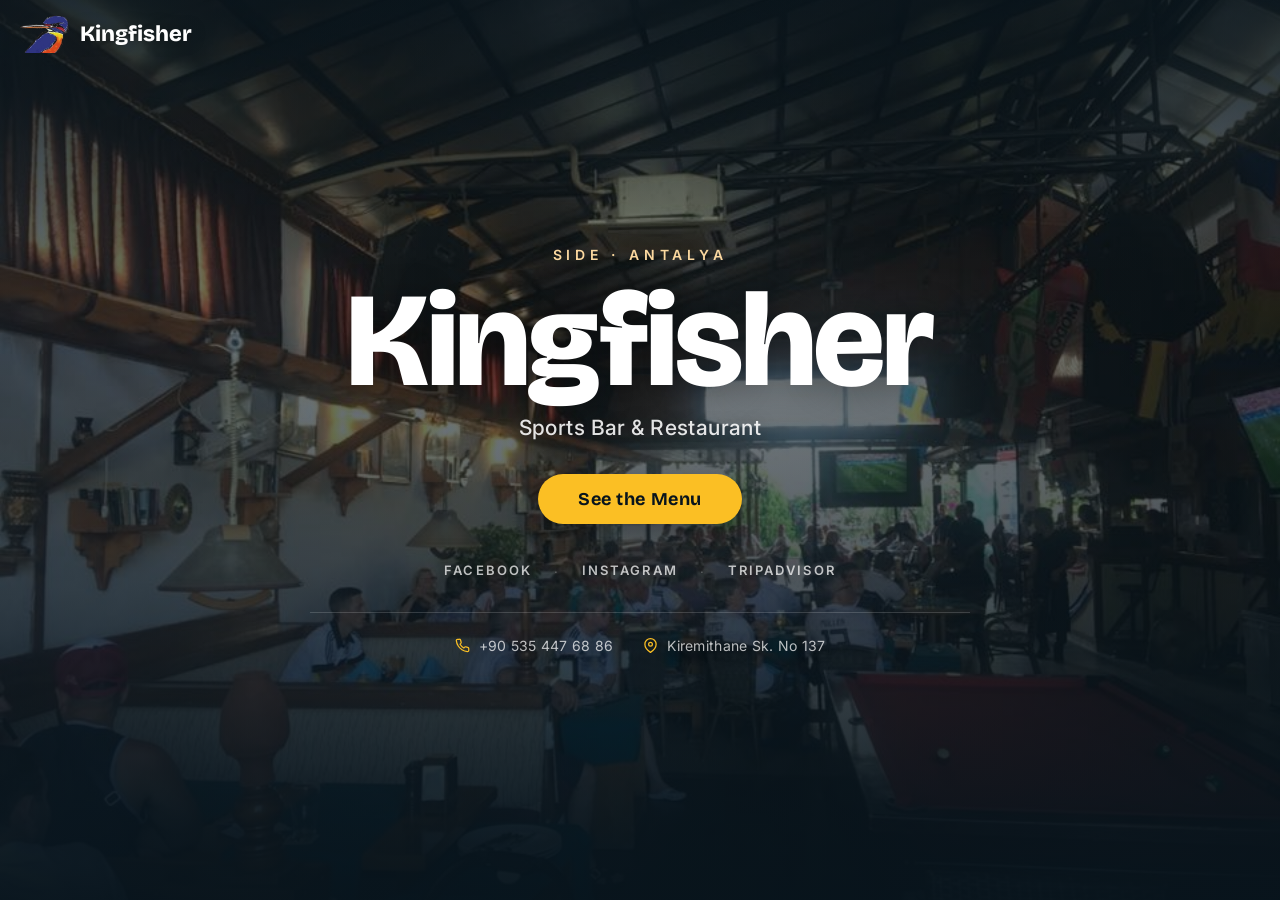
<file: index.html>
<!DOCTYPE html>
<html lang="en">
  <head>
    <meta charset="utf-8" />
    <title>Kingfisher Sports Bar &amp; Restaurant — Side, Antalya</title>
    <meta name="viewport" content="width=device-width, initial-scale=1" />
    <meta
      name="description"
      content="Kingfisher Sports Bar &amp; Restaurant in Side, Antalya — international dishes, burgers, fish &amp; chips and live sport near the beach promenade. View our menu, find us, or get in touch."
    />
    <meta name="author" content="Yunus Gulcu" />
    <link rel="canonical" href="https://kingfisherside.com/" />

    <!-- Open Graph / social share -->
    <meta property="og:type" content="website" />
    <meta property="og:site_name" content="Kingfisher Sports Bar & Restaurant" />
    <meta property="og:title" content="Kingfisher Sports Bar & Restaurant — Side, Antalya" />
    <meta
      property="og:description"
      content="Sports bar & restaurant in Side, Antalya — international food, burgers, fish & chips and live sport by the beach promenade."
    />
    <meta property="og:url" content="https://kingfisherside.com/" />
    <meta property="og:image" content="https://kingfisherside.com/images/kingfisher-background.jpg" />
    <meta property="og:image:width" content="960" />
    <meta property="og:image:height" content="720" />
    <meta property="og:locale" content="en_US" />

    <!-- Twitter card -->
    <meta name="twitter:card" content="summary_large_image" />
    <meta name="twitter:title" content="Kingfisher Sports Bar & Restaurant — Side, Antalya" />
    <meta
      name="twitter:description"
      content="Sports bar & restaurant in Side, Antalya — international food, burgers, fish & chips and live sport by the beach promenade."
    />
    <meta name="twitter:image" content="https://kingfisherside.com/images/kingfisher-background.jpg" />

    <link rel="preconnect" href="https://fonts.googleapis.com" />
    <link rel="preconnect" href="https://fonts.gstatic.com" crossorigin />
    <link
      href="https://fonts.googleapis.com/css2?family=Bricolage+Grotesque:opsz,wght@12..96,700;12..96,800&family=Inter:wght@400;500;600&display=swap"
      rel="stylesheet"
    />
    <link rel="stylesheet" href="css/styles.css" />
    <link rel="icon" type="image/png" href="images/kingfisher-logo.png" />

    <!-- Restaurant structured data: helps search engines understand the business
         entity, link the menu, and connect the social profiles. aggregateRating
         is intentionally omitted (Google disallows self-published third-party
         review ratings). -->
    <script type="application/ld+json">
      {
        "@context": "https://schema.org",
        "@type": "Restaurant",
        "@id": "https://kingfisherside.com/#restaurant",
        "name": "Kingfisher Sports Bar & Restaurant",
        "image": "https://kingfisherside.com/images/kingfisher-background.jpg",
        "url": "https://kingfisherside.com/",
        "telephone": "+90 535 447 68 86",
        "contactPoint": {
          "@type": "ContactPoint",
          "telephone": "+90 242 753 35 48",
          "contactType": "customer service"
        },
        "servesCuisine": ["International", "European", "British", "German", "Italian", "Bar food"],
        "priceRange": "$",
        "address": {
          "@type": "PostalAddress",
          "streetAddress": "Kiremithane Sk. No: 137, Side",
          "addressLocality": "Manavgat",
          "addressRegion": "Antalya",
          "postalCode": "07330",
          "addressCountry": "TR"
        },
        "geo": {
          "@type": "GeoCoordinates",
          "latitude": 36.777222,
          "longitude": 31.39131
        },
        "openingHoursSpecification": {
          "@type": "OpeningHoursSpecification",
          "dayOfWeek": ["Monday", "Tuesday", "Wednesday", "Thursday", "Friday", "Saturday", "Sunday"],
          "opens": "09:00",
          "closes": "01:00"
        },
        "hasMenu": "https://menu.kingfisherside.com/",
        "sameAs": [
          "https://www.facebook.com/kingfisherside/",
          "https://www.instagram.com/kingfisher.side/",
          "https://www.tripadvisor.com/Restaurant_Review-g297968-d4762200-Reviews-Kingfisher-Side_Manavgat_Turkish_Mediterranean_Coast.html",
          "https://www.yelp.com/biz/kingfisher-restaurant-antalya"
        ]
      }
    </script>
  </head>

  <body>
    <div class="site-wrapper bg">
      <div class="site-wrapper-inner">
        <div class="masthead">
          <h3 class="masthead-brand">
            <img src="images/kingfisher-logo.png" class="masthead-logo" alt="Kingfisher logo" width="186" height="143" />Kingfisher
          </h3>
        </div>

        <div class="container">
          <div class="inner cover">
            <p class="eyebrow">Side · Antalya</p>
            <h1 class="cover-heading">Kingfisher</h1>
            <p class="tagline">Sports Bar &amp; Restaurant</p>

            <a class="menu-cta" href="https://menu.kingfisherside.com/">See the Menu</a>

            <ul class="horizontal">
              <li>
                <a href="https://www.facebook.com/kingfisherside/" target="_blank" rel="noopener">Facebook</a>
              </li>
              <li class="divider">·</li>
              <li>
                <a href="https://www.instagram.com/kingfisher.side/" target="_blank" rel="noopener">Instagram</a>
              </li>
              <li class="divider">·</li>
              <li>
                <a href="https://www.tripadvisor.com/Restaurant_Review-g297968-d4762200-Reviews-Kingfisher-Side_Manavgat_Turkish_Mediterranean_Coast.html" target="_blank" rel="noopener">Tripadvisor</a>
              </li>
            </ul>

            <p class="contact">
              <a class="contact-item" href="tel:+905354476886">
                <svg viewBox="0 0 24 24" fill="none" stroke="currentColor" stroke-width="2" stroke-linecap="round" stroke-linejoin="round" aria-hidden="true">
                  <path d="M22 16.92v3a2 2 0 0 1-2.18 2 19.79 19.79 0 0 1-8.63-3.07 19.5 19.5 0 0 1-6-6 19.79 19.79 0 0 1-3.07-8.67A2 2 0 0 1 4.11 2h3a2 2 0 0 1 2 1.72c.127.96.361 1.903.7 2.81a2 2 0 0 1-.45 2.11L8.09 9.91a16 16 0 0 0 6 6l1.27-1.27a2 2 0 0 1 2.11-.45c.907.339 1.85.573 2.81.7A2 2 0 0 1 22 16.92z" />
                </svg>
                +90 535 447 68 86
              </a>
              <a class="contact-item" href="https://maps.app.goo.gl/eGgmWQqLUrtyNsTMA" target="_blank" rel="noopener">
                <svg viewBox="0 0 24 24" fill="none" stroke="currentColor" stroke-width="2" stroke-linecap="round" stroke-linejoin="round" aria-hidden="true">
                  <path d="M21 10c0 7-9 13-9 13s-9-6-9-13a9 9 0 0 1 18 0z" />
                  <circle cx="12" cy="10" r="3" />
                </svg>
                Kiremithane Sk. No 137
              </a>
            </p>
          </div>
        </div>
      </div>
    </div>
  </body>
</html>
</file>
<file: css/styles.css>
/*
 * Kingfisher Sports Bar & Restaurant — splash
 * Palette is grounded in the bird the place is named after: a warm amber
 * (appetite + welcome) as the primary accent, a whisper of kingfisher teal on
 * interaction, over a deep teal-black cinematic wash on the room photo.
 * One bold element (photo + display wordmark); everything else stays quiet.
 */

:root {
  --ink: #08141c; /* deep teal-black */
  --paper: #ffffff;
  --muted: rgba(255, 255, 255, 0.72);
  --hair: rgba(255, 255, 255, 0.16);
  --amber: #fbbf24; /* primary warm accent */
  --amber-soft: #fcd9a0;
  --teal: #2dd4bf; /* kingfisher nod — used sparingly */
}

* {
  box-sizing: border-box;
}

html,
body {
  height: 100%;
  margin: 0;
}

body {
  font-family: "Inter", system-ui, -apple-system, "Segoe UI", sans-serif;
  color: var(--paper);
  background-color: var(--ink);
  text-align: center;
  text-shadow: 0 1px 16px rgba(0, 0, 0, 0.35);
  -webkit-font-smoothing: antialiased;
  text-rendering: optimizeLegibility;
}

a {
  color: inherit;
  text-decoration: none;
}

a:focus-visible {
  outline: 2px solid var(--teal);
  outline-offset: 4px;
  border-radius: 4px;
}

/*
 * Layout — full-bleed, vertically centered cover
 */
.site-wrapper {
  display: table;
  width: 100%;
  height: 100%;
  min-height: 100%;
}
.site-wrapper-inner {
  display: table-cell;
  vertical-align: middle;
}
.container {
  width: 100%;
  max-width: 980px;
  margin: 0 auto;
  padding: 0 24px;
}
.inner {
  padding: 5px;
}

/*
 * Background photo + cinematic teal-black wash
 */
.bg {
  height: 100%;
  background-image:
    radial-gradient(
      120% 85% at 50% 32%,
      rgba(8, 20, 28, 0.1) 0%,
      rgba(8, 20, 28, 0.5) 58%,
      rgba(8, 20, 28, 0.88) 100%
    ),
    linear-gradient(
      to bottom,
      rgba(8, 20, 28, 0.82) 0%,
      rgba(8, 20, 28, 0.42) 30%,
      rgba(8, 20, 28, 0.5) 62%,
      rgba(8, 20, 28, 0.92) 100%
    ),
    url("../images/kingfisher-background.jpg");
  background-position: center;
  background-repeat: no-repeat;
  background-size: cover;
}

/*
 * Masthead (fixed, top-left)
 */
.masthead {
  position: fixed;
  top: 0;
  left: 0;
  z-index: 2;
}
.masthead-brand {
  display: inline-flex;
  align-items: center;
  gap: 10px;
  margin: 0;
  padding: 14px 18px;
  font-family: "Bricolage Grotesque", sans-serif;
  font-weight: 800;
  font-size: 22px;
  line-height: 1;
}
.masthead-logo {
  max-height: 40px;
  max-width: 160px;
  width: auto;
  vertical-align: middle;
}

/*
 * Cover content
 */
.cover {
  animation: rise 0.7s ease both;
}
.eyebrow {
  margin: 0 0 18px;
  font-size: 14px;
  font-weight: 600;
  letter-spacing: 0.34em;
  text-transform: uppercase;
  color: var(--amber-soft);
}
.cover-heading {
  font-family: "Bricolage Grotesque", sans-serif;
  font-weight: 800;
  font-size: clamp(64px, 12vw, 134px);
  line-height: 0.9;
  letter-spacing: -0.02em;
  margin: 0 0 14px;
  text-shadow: 0 2px 34px rgba(0, 0, 0, 0.45);
}
.tagline {
  margin: 0;
  font-size: clamp(17px, 2.4vw, 21px);
  font-weight: 500;
  letter-spacing: 0.02em;
  color: rgba(255, 255, 255, 0.88);
}

/*
 * Primary CTA
 */
.menu-cta {
  display: inline-block;
  margin-top: 34px;
  padding: 14px 40px;
  font-family: "Bricolage Grotesque", sans-serif;
  font-weight: 700;
  font-size: 18px;
  letter-spacing: 0.03em;
  color: var(--ink);
  background: var(--amber);
  border-radius: 999px;
  box-shadow: 0 12px 30px rgba(0, 0, 0, 0.35);
  text-shadow: none;
  transition:
    transform 0.18s ease,
    background 0.18s ease,
    box-shadow 0.18s ease;
}
.menu-cta:hover,
.menu-cta:focus-visible {
  background: #ffd24d;
  transform: translateY(-2px);
  box-shadow: 0 16px 38px rgba(0, 0, 0, 0.42);
}

/*
 * Social row — unified, quiet, hover to amber
 */
.horizontal {
  list-style: none;
  margin: 38px 0 0;
  padding: 0;
  display: flex;
  flex-wrap: wrap;
  justify-content: center;
  align-items: center;
  gap: 12px 22px;
  font-size: 13px;
  letter-spacing: 0.16em;
  text-transform: uppercase;
}
.horizontal > li {
  display: inline-flex;
}
.horizontal a {
  color: var(--muted);
  font-weight: 600;
  padding-bottom: 3px;
  border-bottom: 1px solid transparent;
  transition:
    color 0.18s ease,
    border-color 0.18s ease;
}
.horizontal a:hover,
.horizontal a:focus-visible {
  color: var(--paper);
  border-bottom-color: var(--amber);
}
.divider {
  color: rgba(255, 255, 255, 0.26);
}

/*
 * Contact strip — quiet metadata tier
 */
.contact {
  max-width: 660px;
  margin: 30px auto 0;
  padding-top: 24px;
  border-top: 1px solid var(--hair);
  display: flex;
  flex-wrap: wrap;
  align-items: center;
  justify-content: center;
  gap: 10px 30px;
}
.contact-item {
  display: inline-flex;
  align-items: center;
  gap: 9px;
  font-size: 14px;
  font-weight: 400;
  letter-spacing: 0.02em;
  color: var(--muted);
  transition: color 0.18s ease;
}
.contact-item:hover,
.contact-item:focus-visible {
  color: var(--paper);
}
.contact-item svg {
  width: 15px;
  height: 15px;
  flex: none;
  color: var(--amber);
}

@keyframes rise {
  from {
    opacity: 0;
    transform: translateY(14px);
  }
  to {
    opacity: 1;
    transform: none;
  }
}

@media (prefers-reduced-motion: reduce) {
  .cover {
    animation: none;
  }
  * {
    transition: none !important;
  }
}

/*
 * Mobile
 */
@media (max-width: 576px) {
  .masthead-brand {
    font-size: 18px;
    padding: 12px 14px;
  }
  .masthead-logo {
    max-height: 32px;
  }
  .eyebrow {
    font-size: 12px;
    letter-spacing: 0.3em;
  }
  .horizontal {
    gap: 12px 16px;
  }
  .divider {
    display: none;
  }
  .contact {
    flex-direction: column;
    gap: 14px;
  }
}
</file>
